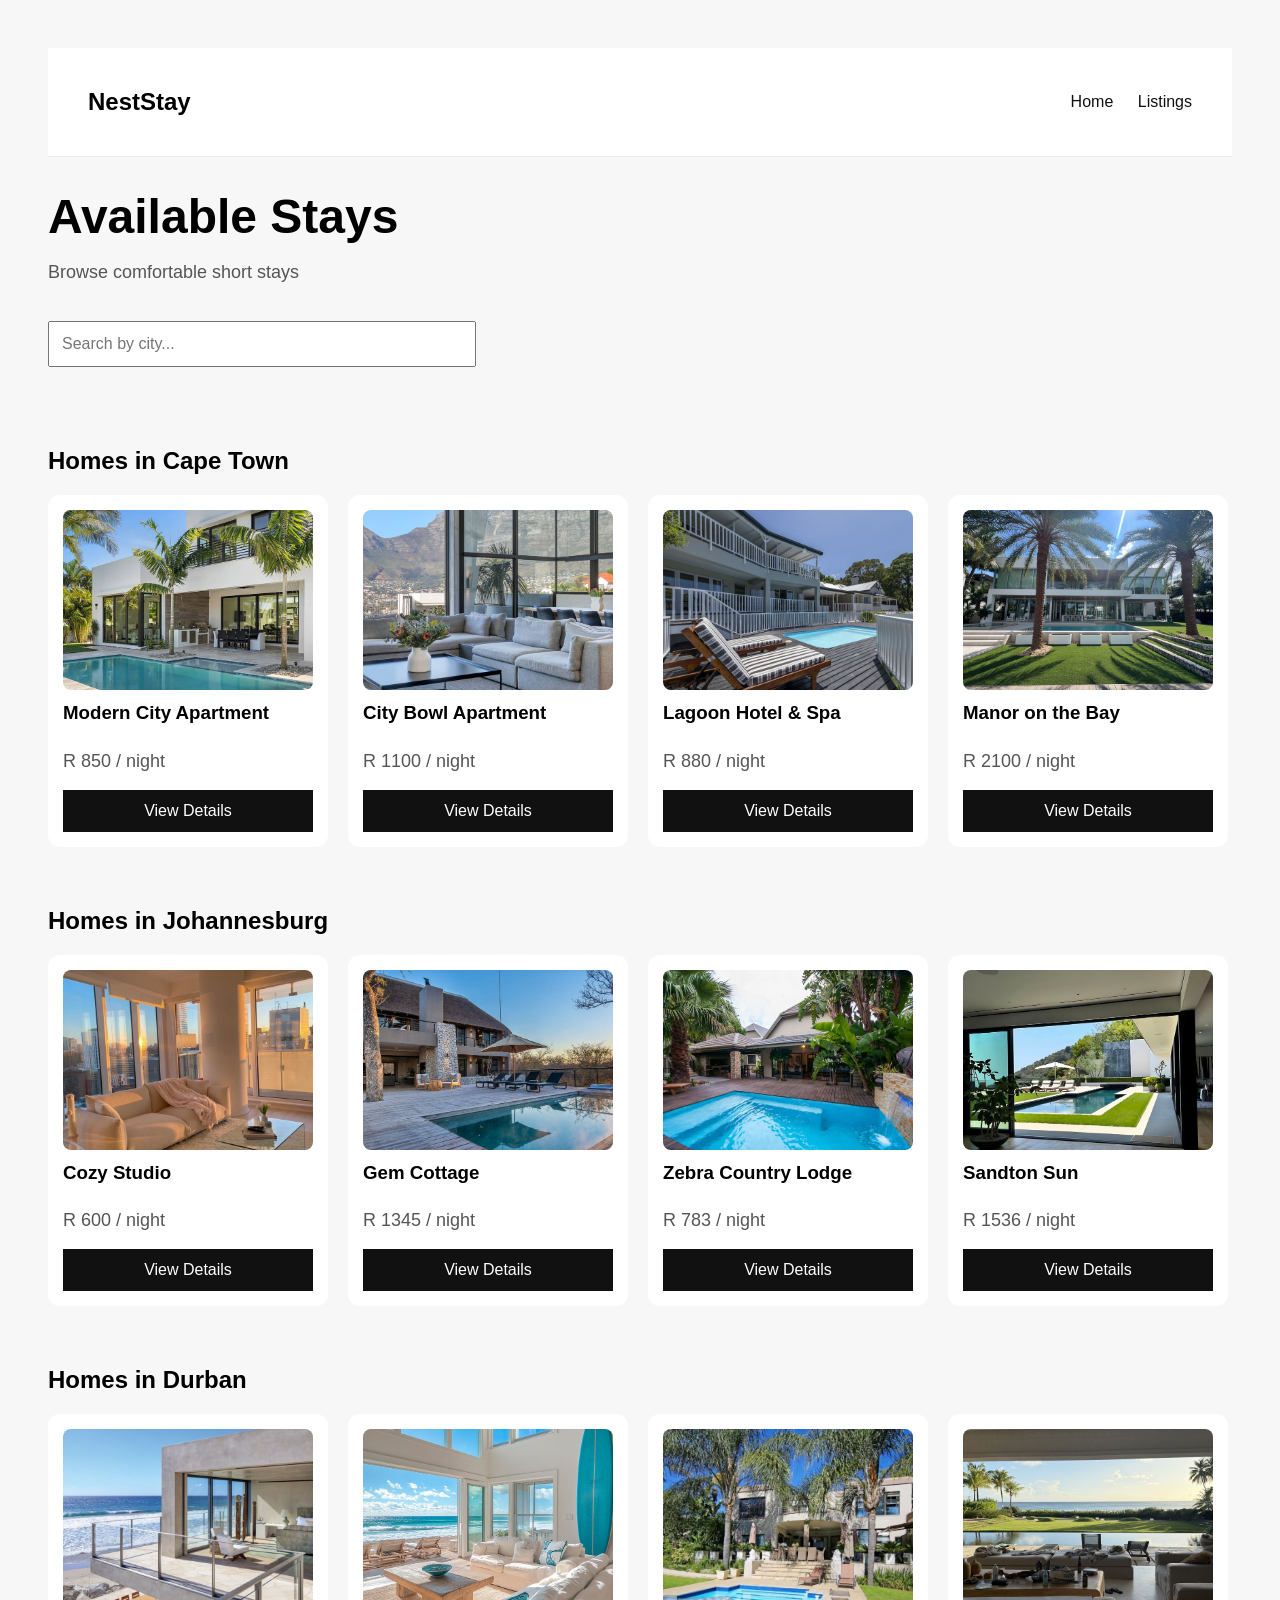
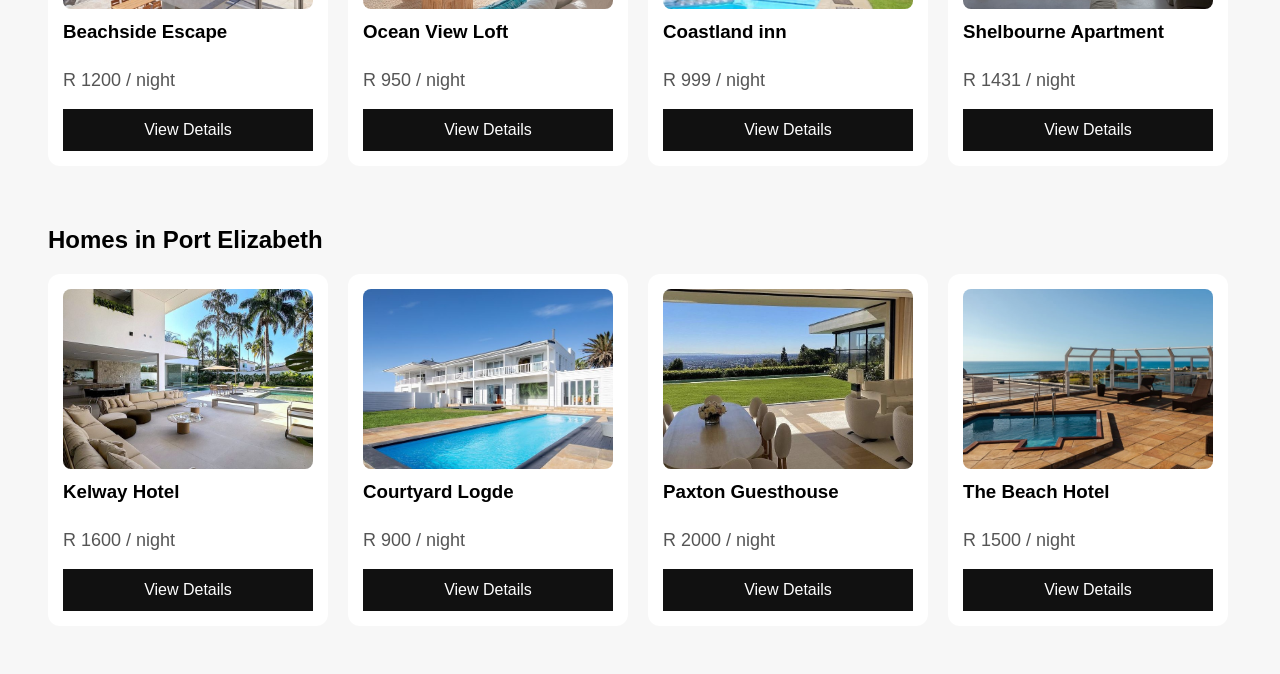
<file: booking.html>
<!DOCTYPE html>
<html lang="en">
<head>
  <meta charset="UTF-8" />
  <title>NestStay | Booking</title>
  <meta name="viewport" content="width=device-width, initial-scale=1.0" />
  <link rel="stylesheet" href="style.css" />
</head>

<body>

<!-- NAVBAR -->
<nav class="navbar">
  <h2>NestStay</h2>
  <div class="nav-links">
    <a href="index.html">Home</a>
    <a href="listings.html">Listings</a>
  </div>
</nav>

<!-- BOOKING BOX -->
<div class="property">

  <h2 id="booking-property-name">Loading property...</h2>

  <p>Price per night: <strong id="price-night">—</strong></p>

  <label>Check-in</label>
  <input type="date" id="checkin">

  <label>Check-out</label>
  <input type="date" id="checkout">

  <hr>

  <p>Nights: <strong id="nights">0</strong></p>
  <p>Subtotal: <strong id="subtotal">R 0</strong></p>
  <p>Service fee (10%): <strong id="service-fee">R 0</strong></p>

  <h3>Total: <strong id="total">R 0</strong></h3>

  <button id="payBtn">Pay Now</button>

  <p class="muted small">Free cancellation within 24 hours. Demo booking only.</p>

</div>

<!-- LOAD PROPERTY DATA -->
<script src="script.js"></script>

<!-- BOOKING LOGIC -->
<script>
(() => {
  // Get property ID from URL
  const params = new URLSearchParams(window.location.search);
  const propertyId = Number(params.get("id"));

  // If no ID in URL
  if (!propertyId) {
    alert("No property selected");
    window.location.href = "listings.html";
    return;
  }

  // Find property
  const property = properties.find(p => p.id === propertyId);

  // If property not found
  if (!property) {
    alert("Property not found");
    window.location.href = "listings.html";
    return;
  }

  // Show property info
  document.getElementById("booking-property-name").textContent = property.name;
  document.getElementById("price-night").textContent = "R " + property.price;

  const checkin = document.getElementById("checkin");
  const checkout = document.getElementById("checkout");

  // Disable past dates
  const today = new Date().toISOString().split("T")[0];
  checkin.min = today;
  checkout.min = today;

  function calculateTotal() {
    if (!checkin.value || !checkout.value) return;

    const start = new Date(checkin.value);
    const end = new Date(checkout.value);

    const nights = Math.ceil((end - start) / (1000 * 60 * 60 * 24));

    if (nights <= 0) return;

    const subtotal = nights * property.price;
    const serviceFee = Math.round(subtotal * 0.10);
    const total = subtotal + serviceFee;

    document.getElementById("nights").textContent = nights;
    document.getElementById("subtotal").textContent = "R " + subtotal;
    document.getElementById("service-fee").textContent = "R " + serviceFee;
    document.getElementById("total").textContent = "R " + total;
  }

  checkin.addEventListener("change", calculateTotal);
  checkout.addEventListener("change", calculateTotal);

  // Fake payment button
  document.getElementById("payBtn").addEventListener("click", () => {
    if (!checkin.value || !checkout.value) {
      alert("Please select dates first");
      return;
    }

    alert("🎉 Booking confirmed!\n(This is a demo project)");
    window.location.href = "index.html";
  });

})();
</script>

</body>
</html>
</file>
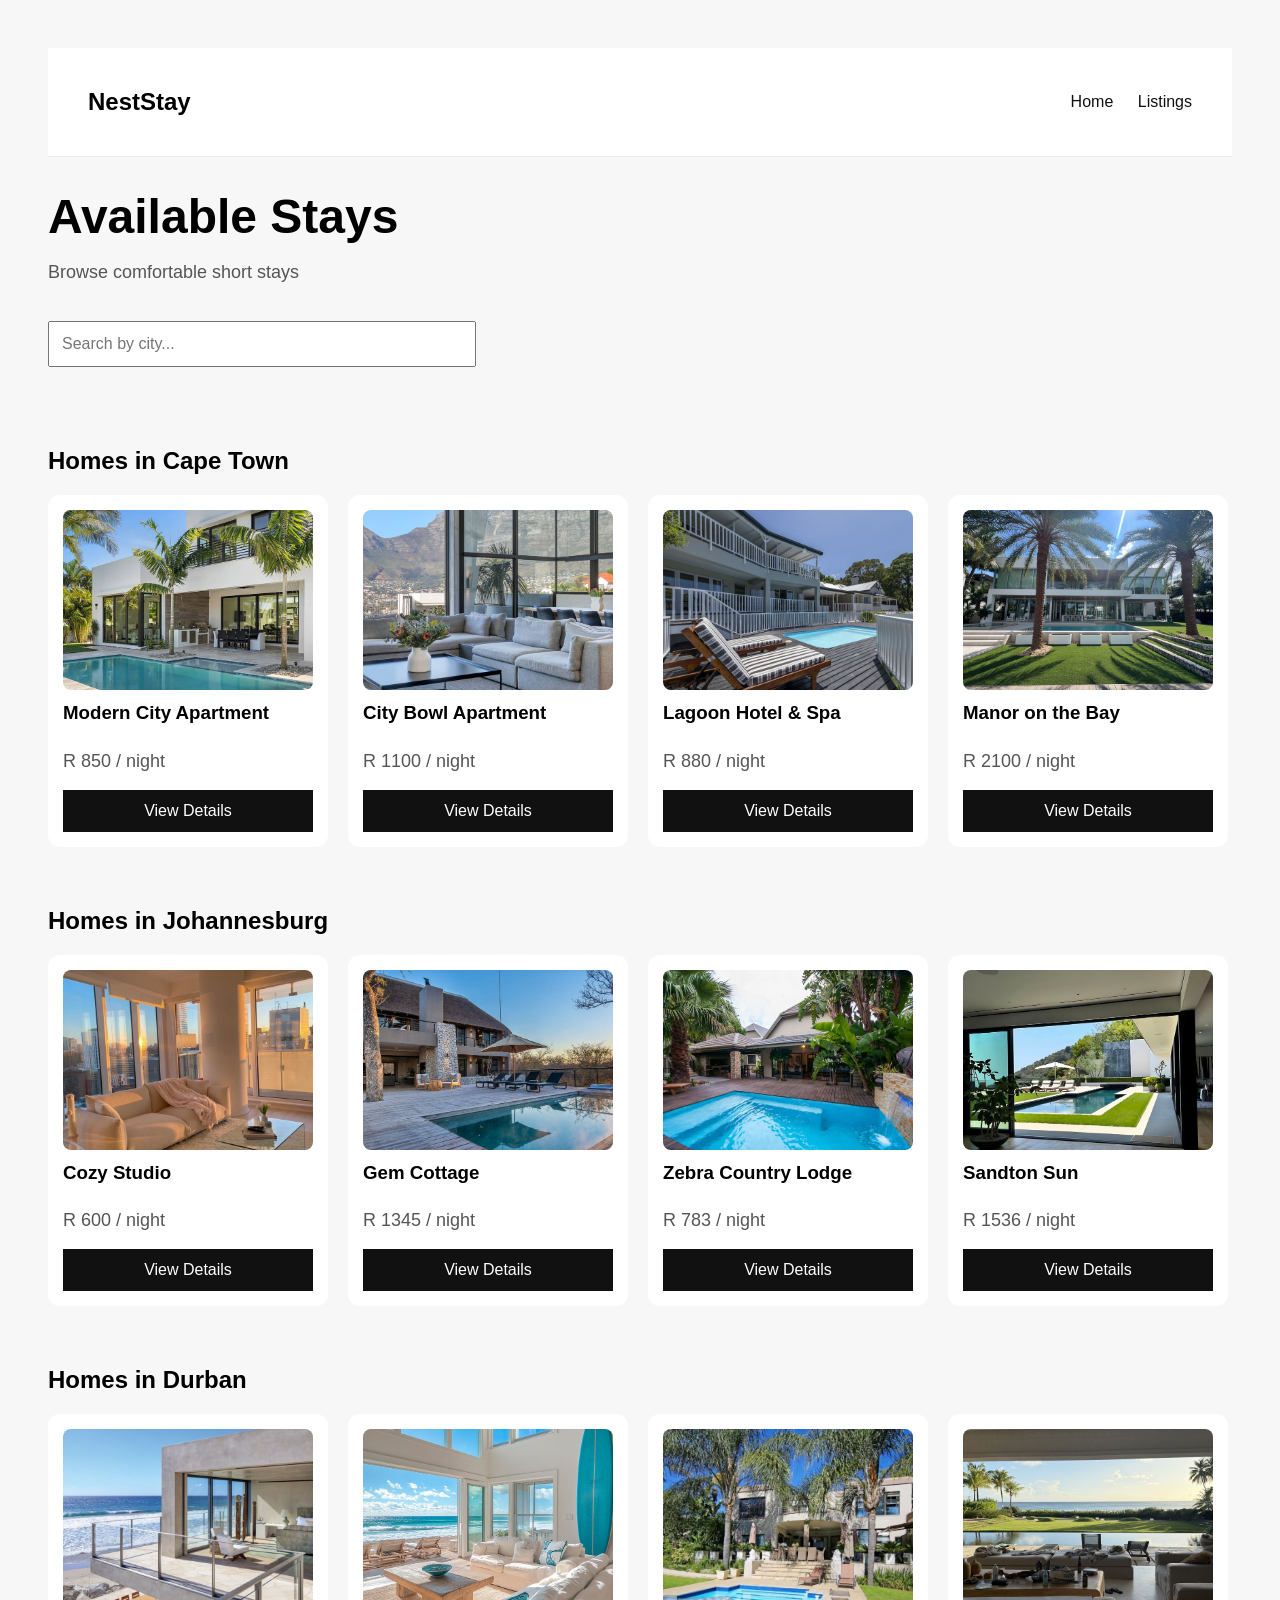
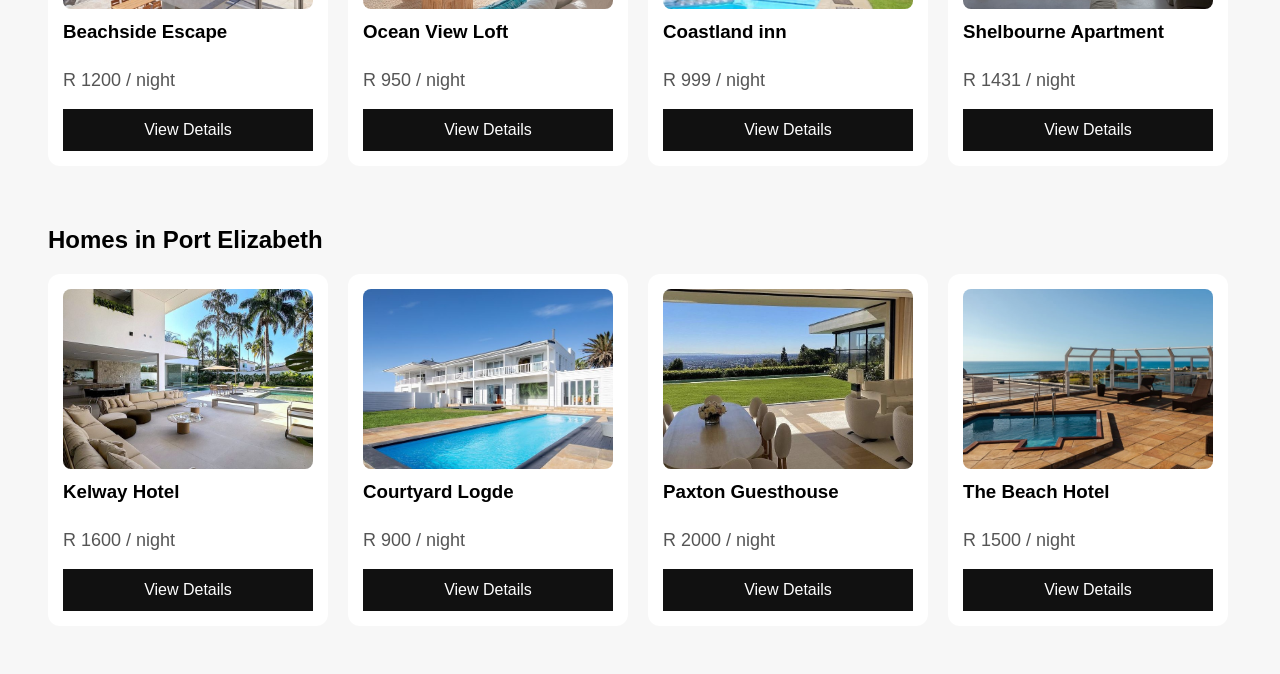
<file: listings.html>
<!DOCTYPE html>
<html lang="en">
<head>
<meta charset="UTF-8" />
<meta name="viewport" content="width=device-width, initial-scale=1.0" />
<title>NestStay | Listings</title>
<link rel="stylesheet" href="style.css" />
</head>
<body>
    <nav class="navbar">
<h2>NestStay</h2>
<div class="nav-links">
<a href="index.html">Home</a>
<a href="listings.html">Listings</a>
</div>
</nav>

<h1>Available Stays</h1>
<p>Browse comfortable short stays</p>

<input
type="text"
id="searchInput"
placeholder="Search by city..."
/>

<div class="listings">
<!-- Property cards will go here -->
</div>

<script src="script.js"></script>
</body>
</html>
</file>
<file: style.css>
body {
font-family: Arial, sans-serif;
padding: 40px;
background-color: #f7f7f7;
}

h1 {
font-size: 48px;
margin-bottom: 10px;
}

p {
font-size: 18px;
color: #555;
}

button {
padding: 12px 24px;
font-size: 16px;
background-color: #111;
color: white;
border: none;
cursor: pointer;
}

button:hover {
opacity: 0.8;
}

/*.listings {
display: grid;
grid-template-columns: repeat(auto-fit, minmax(250px, 1fr));
gap: 20px;
margin-top: 40px;
}*/

/* GRID UNDER EACH CITY (LIKE HOMEPAGE) */
.city-grid {
  display: grid;
  grid-template-columns: repeat(auto-fill, 280px); /* FIXED CARD SIZE */
  gap: 20px;
}


.card {
/*background: white;
padding: 20px;
border-radius: 8px;*/
background: white;
  padding: 15px;
  border-radius: 12px;
  display: flex;
  flex-direction: column; 
}

.card h3 {
margin-top: 0;
}

.card p {
margin: 8px 0;
}

.card button {
margin-top: 10px;
width: 100%;
}

.property {
max-width: 600px;
background: white;
padding: 30px;
margin-top: 40px;
border-radius: 8px;
}

.property a {
display: inline-block;
margin-bottom: 20px;
}

/*.listings h2 {
    margin-top: 40px;
    margin-bottom: 20px;
}*/

.navbar {
display: flex;
justify-content: space-between;
align-items: center;
padding: 20px 40px;
background: white;
border-bottom: 1px solid #eee;
}

.nav-links a {
margin-left: 20px;
text-decoration: none;
color: #111;
font-weight: 500;
}

#searchInput {
padding: 12px;
width: 100%;
max-width: 400px;
margin: 20px 0;
font-size: 16px;
}

form input,
form textarea {
display: block;
width: 100%;
margin-bottom: 15px;
padding: 10px;
}

.card img {
    width: 100%;
  height: 180px;          /* FIXED HEIGHT */
  object-fit: cover;
  border-radius: 8px;
  margin-bottom: 12px;
}

.property img {
    width: 100%;
    height: 300px;
    object-fit: cover;
    border-radius: 8px;
    margin-bottom: 20px;
}

.price-box {
  margin: 20px 0;
  background: #f1f1f1;
  padding: 15px;
  border-radius: 8px;
}

.price-box p {
  display: flex;
  justify-content: space-between;
  margin: 8px 0;
}

.price-box .total {
  font-weight: bold;
  font-size: 18px;
}

/* HERO SECTION */
.hero {
  height: 80vh;
  background: linear-gradient(
      rgba(0, 0, 0, 0.45),
      rgba(0, 0, 0, 0.45)
    ),
    url("images/hero.jpg");
  background-size: cover;
  background-position: center;
  display: flex;
  align-items: center;
  justify-content: center;
  text-align: center;
  color: white;
}

.hero-content h2 {
  font-size: 52px;
  margin-bottom: 15px;
}

.hero-content p {
  font-size: 20px;
  margin-bottom: 30px;
  color: #eee;
}

.hero-btn {
  background: #ff385c; /* Airbnb pink */
  border-radius: 30px;
  padding: 14px 32px;
  font-size: 16px;
}

.hero-btn:hover {
  opacity: 0.9;
}

/* FEATURED SECTION */
.featured {
  padding: 60px 40px;
  background: #fff;
}

.featured h2 {
  font-size: 32px;
  margin-bottom: 30px;
}

.featured-grid {
  display: grid;
  grid-template-columns: repeat(auto-fit, minmax(250px, 1fr));
  gap: 25px;
}

.featured-card {
  border-radius: 12px;
  overflow: hidden;
  background: #fafafa;
  box-shadow: 0 4px 12px rgba(0,0,0,0.08);
  transition: transform 0.2s ease;
}

.featured-card:hover {
  transform: translateY(-5px);
}

.featured-card img {
  width: 100%;
  height: 200px;
  object-fit: cover;
}

.featured-card h3 {
  margin: 15px;
  font-size: 20px;
}

.featured-card p {
  margin: 0 15px 20px;
  color: #666;
}
.listings h2 {
  margin-top: 60px;
  margin-bottom: 20px;
}
.listings {
display: block;   /* NOT grid */
  margin-top: 40px;
}
</file>
